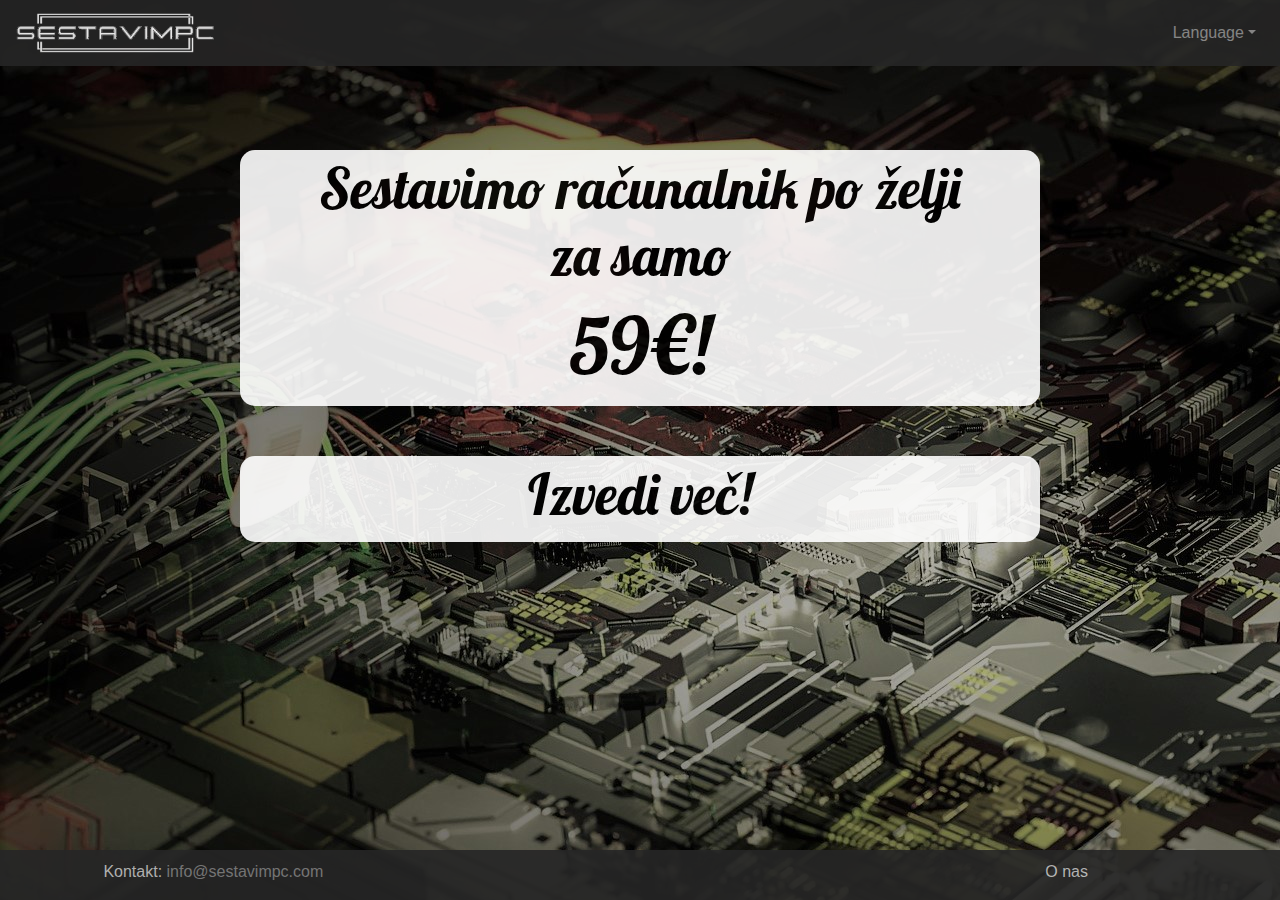
<file: index.html>
<!DOCTYPE html>
<html lang="sl">
	<head>
	    <!-- Required meta tags -->
	    <meta charset="utf-8">
	    <meta name="viewport" content="width=device-width, initial-scale=1, shrink-to-fit=no">

	    <!-- Bootstrap CSS needs to be first and in this order -->
	    <link rel="stylesheet" href="https://stackpath.bootstrapcdn.com/bootstrap/4.3.1/css/bootstrap.min.css" integrity="sha384-ggOyR0iXCbMQv3Xipma34MD+dH/1fQ784/j6cY/iJTQUOhcWr7x9JvoRxT2MZw1T" crossorigin="anonymous">
	    
	    <!-- Style CSS -->
	    <link rel="stylesheet" type="text/css" href="Style/style-index.css">

	    <!-- Fonts -->
	    <link href="https://fonts.googleapis.com/css?family=Lobster" rel="stylesheet">

    	<title>SestavimPC</title>
    	<link rel="shortcut icon" href="Media/Logo2ico.png"/>
	</head>
	<body>
		<!-- Navigation bar -->
		<nav class="navbar navbar-expand-sm navbar-dark">
			<a class="navbar-brand" href="index.html"><img src="Logo/text-logo-small-white.png" class="logo" alt="Logo"></a>
			<button class="navbar-toggler" type="button" data-toggle="collapse" data-target="#navbarSupportedContent" aria-controls="navbarSupportedContent" aria-expanded="false" aria-label="Toggle navigation">
				<span class="navbar-toggler-icon"></span>
			</button>

			<div class="collapse navbar-collapse" id="navbarSupportedContent">
				<ul class="navbar-nav">
					<li class="nav-item">
		    			<!--<a id="getPrice" class="nav-link" href="mailto:info@sestavimpc.com?&amp;subject=Poizvedba%20cene%20 &amp;body=Pozdravljeni,%0D%0Azanimam%20se%20za%20sledeč%20računalnik.%0D%0ANamen%20uporabe:%0D%0ACenovni%20okvir:%0D%0ADruge%20informacije:" target="_blank">Pridobi ponudbo!<span class="sr-only">(current)</span></a> -->
					</li>
					<li class="nav-item dropdown ml-auto">
						<a class="nav-link dropdown-toggle" href="#" id="navbarDropdown" role="button" data-toggle="dropdown" aria-haspopup="true" aria-expanded="false">
						  <span class="navbar-text">Language</span>
						</a>
						<div class="dropdown-menu header" aria-labelledby="navbarDropdown">
						  <a class="dropdown-item" href="index.html"><img class="language" src="Media/slo.png" alt="Slovenščina" title="Slovenščina"></a>
						  <a class="dropdown-item" href="indexEN.html"><img class="language" src="Media/ang.png" alt="English" title="English"></a>
						</div>
					</li>
				</ul>
			</div>
		</nav>

		<!-- Body of the webpage -->
		<div class="placeholder"></div>
		<div class="text-body">
			<a class="dont-change-link-format" href="mailto:info@sestavimpc.com?&amp;subject=Poizvedba%20cene%20 &amp;body=Pozdravljeni,%0D%0Azanimam%20se%20za%20sledeč%20računalnik.%0D%0ANamen%20uporabe:%0D%0ACenovni%20okvir:%0D%0APotrebujem%20WiFi?%0D%0ADruge%20informacije:" target="_blank">
				<h1 class="besedilo">Sestavimo računalnik po želji<br>za samo</h1>
				<h1 class="cena">59€!</h1>
			</a>
		</div>

		<div class="text-body">
			<a class="dont-change-link-format" href="izvediVec.html">
				<h1 class="besedilo">Izvedi več!</h1>
			</a>
		</div>
		
		<footer>
			<div class="container-fluid">
				<div class="row">
					<div class="col-sm">
						<p class="footer">Kontakt: <a class= "email-link" href="mailto:info@sestavimpc.com" target="_blank">info@sestavimpc.com</a></p>
					</div>
					<div class="col-sm">
						
					</div>
					<div class="col-sm">
						<a class="dropdown-toggle footer" href="#" role="button" data-toggle="dropdown" aria-haspopup="true" aria-expanded="false">
						  <span>O nas</span>
						</a>
						<div class="dropdown-menu footer">
							<p>Naziv podjetja: Michel Nikl s.p., Računalniške Storitve</p>
							<hr>
							<p>Sedež podjetja: Spodnja Velka 20a, 2213 Zgornja Velka</p>
							<hr>
							<p>DŠ: 44447558</p>
							<hr>
							<p>MŠ: 8404135000</p>
							<hr>
							<p>Šifra dejavnosti: 62.020</p>
							<hr>
							<p>Email: <a class= "email-link second-link" href="mailto:info@sestavimpc.com" target="_blank">info@sestavimpc.com</a></p>
						</div>
					</div>
				</div>
			</div>
		</footer>

		<!-- jQuery first, then Popper.js, then Bootstrap JS -->
		<script src="https://code.jquery.com/jquery-3.3.1.slim.min.js" integrity="sha384-q8i/X+965DzO0rT7abK41JStQIAqVgRVzpbzo5smXKp4YfRvH+8abtTE1Pi6jizo" crossorigin="anonymous"></script>
		<script src="https://cdnjs.cloudflare.com/ajax/libs/popper.js/1.14.7/umd/popper.min.js" integrity="sha384-UO2eT0CpHqdSJQ6hJty5KVphtPhzWj9WO1clHTMGa3JDZwrnQq4sF86dIHNDz0W1" crossorigin="anonymous"></script>
		<script src="https://stackpath.bootstrapcdn.com/bootstrap/4.3.1/js/bootstrap.min.js" integrity="sha384-JjSmVgyd0p3pXB1rRibZUAYoIIy6OrQ6VrjIEaFf/nJGzIxFDsf4x0xIM+B07jRM" crossorigin="anonymous"></script>

		<!-- Optional JavaScript -->
		<script src="https://ajax.googleapis.com/ajax/libs/jquery/3.3.1/jquery.min.js"></script>
		<script src="Java/scripts.js"></script>
	</body>
</html>
</file>
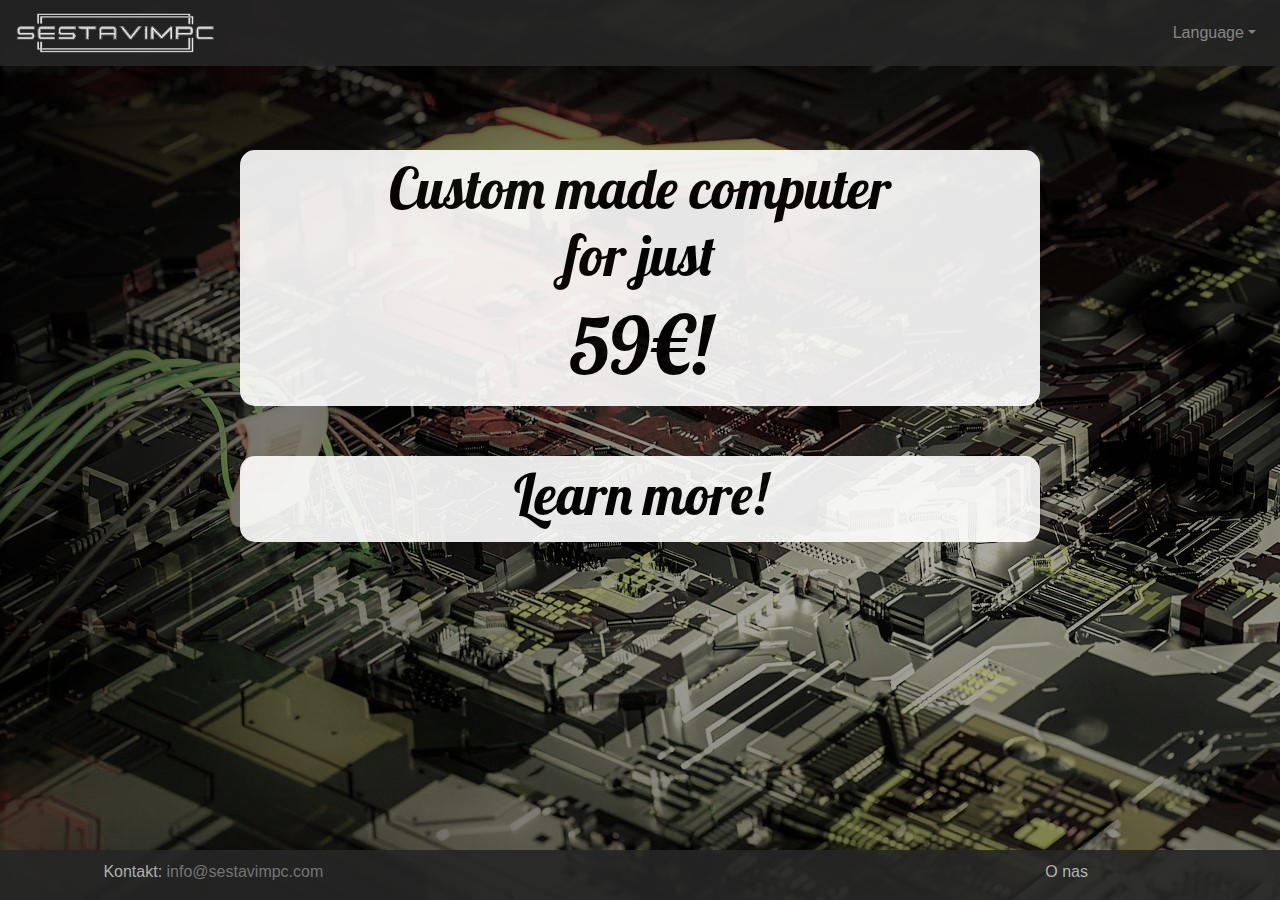
<file: indexEN.html>
<!DOCTYPE html>
<html lang="en">
	<head>
	    <!-- Required meta tags -->
	    <meta charset="utf-8">
	    <meta name="viewport" content="width=device-width, initial-scale=1, shrink-to-fit=no">

	    <!-- Bootstrap CSS needs to be first and in this order -->
	    <link rel="stylesheet" href="https://stackpath.bootstrapcdn.com/bootstrap/4.3.1/css/bootstrap.min.css" integrity="sha384-ggOyR0iXCbMQv3Xipma34MD+dH/1fQ784/j6cY/iJTQUOhcWr7x9JvoRxT2MZw1T" crossorigin="anonymous">
	    
	    <!-- Style CSS -->
	    <link rel="stylesheet" type="text/css" href="Style/style-index.css">

	    <!-- Fonts -->
	    <link href="https://fonts.googleapis.com/css?family=Lobster" rel="stylesheet">

    	<title>SestavimPC</title>
    	<link rel="shortcut icon" href="Media/Logo2ico.png"/>
	</head>
	<body>
		<!-- Navigation bar -->
		<nav class="navbar navbar-expand-sm navbar-dark">
			<a class="navbar-brand" href="indexEN.html"><img src="Logo/text-logo-small-white.png" class="logo" alt="Logo"></a>
			<button class="navbar-toggler" type="button" data-toggle="collapse" data-target="#navbarSupportedContent" aria-controls="navbarSupportedContent" aria-expanded="false" aria-label="Toggle navigation">
				<span class="navbar-toggler-icon"></span>
			</button>

			<div class="collapse navbar-collapse" id="navbarSupportedContent">
				<ul class="navbar-nav">
					<li class="nav-item">
		    			<!--<a id="getPrice" class="nav-link" href="mailto:info@sestavimpc.com?&amp;subject=Poizvedba%20cene%20 &amp;body=Pozdravljeni,%0D%0Azanimam%20se%20za%20sledeč%20računalnik.%0D%0ANamen%20uporabe:%0D%0ACenovni%20okvir:%0D%0ADruge%20informacije:" target="_blank">Get offer!<span class="sr-only">(current)</span></a>-->
					</li>
					<li class="nav-item dropdown ml-auto">
						<a class="nav-link dropdown-toggle" href="#" id="navbarDropdown" role="button" data-toggle="dropdown" aria-haspopup="true" aria-expanded="false">
						  <span class="navbar-text">Language</span>
						</a>
						<div class="dropdown-menu header" aria-labelledby="navbarDropdown">
						  <a class="dropdown-item" href="index.html"><img class="language" src="Media/slo.png" alt="Slovenščina" title="Slovenščina"></a>
						  <a class="dropdown-item" href="indexEN.html"><img class="language" src="Media/ang.png" alt="English" title="English"></a>
						</div>
					</li>
				</ul>
			</div>
		</nav>

		<!-- Body of the webpage -->
		<div class="placeholder"></div>
		<div class="text-body">
			<a class="dont-change-link-format" href="mailto:info@sestavimpc.com?&amp;subject=Price%20 &amp;body=Hello,%0D%0AI%20would%20like%20to%20buy%20a%20computer.%0D%0AUse%20case:%0D%0ABudget:%0D%0ANeed%20WiFi?%0D%0AOther%20information:" target="_blank">
				<h1 class="besedilo">Custom made computer<br>for just</h1>
				<h1 class="cena">59€!</h1>
			</a>
		</div>

		<div class="text-body">
			<a class="dont-change-link-format" href="izvediVecEN.html">
				<h1 class="besedilo">Learn more!</h1>
			</a>
		</div>
		
		<footer>
			<div class="container-fluid">
				<div class="row">
					<div class="col-sm">
						<p class="footer">Kontakt: <a class= "email-link" href="mailto:info@sestavimpc.com" target="_blank">info@sestavimpc.com</a></p>
					</div>
					<div class="col-sm">
						
					</div>
					<div class="col-sm">
						<a class="dropdown-toggle footer" href="#" role="button" data-toggle="dropdown" aria-haspopup="true" aria-expanded="false">
						  <span>O nas</span>
						</a>
						<div class="dropdown-menu footer">
							<p>Company name: Michel Nikl s.p., Računalniške Storitve</p>
							<hr>
							<p>Headquarters: Spodnja Velka 20a, 2213 Zgornja Velka</p>
							<hr>
							<p>VAT numb.: 44447558</p>
							<hr>
							<p>Registration numb.: 8404135000</p>
							<hr>
							<p>Activity code: 62.020</p>
							<hr>
							<p>Email: <a class= "email-link second-link" href="mailto:info@sestavimpc.com" target="_blank">info@sestavimpc.com</a></p>
						</div>
					</div>
				</div>
			</div>
		</footer>

		<!-- jQuery first, then Popper.js, then Bootstrap JS -->
		<script src="https://code.jquery.com/jquery-3.3.1.slim.min.js" integrity="sha384-q8i/X+965DzO0rT7abK41JStQIAqVgRVzpbzo5smXKp4YfRvH+8abtTE1Pi6jizo" crossorigin="anonymous"></script>
		<script src="https://cdnjs.cloudflare.com/ajax/libs/popper.js/1.14.7/umd/popper.min.js" integrity="sha384-UO2eT0CpHqdSJQ6hJty5KVphtPhzWj9WO1clHTMGa3JDZwrnQq4sF86dIHNDz0W1" crossorigin="anonymous"></script>
		<script src="https://stackpath.bootstrapcdn.com/bootstrap/4.3.1/js/bootstrap.min.js" integrity="sha384-JjSmVgyd0p3pXB1rRibZUAYoIIy6OrQ6VrjIEaFf/nJGzIxFDsf4x0xIM+B07jRM" crossorigin="anonymous"></script>

		<!-- Optional JavaScript -->
		<script src="https://ajax.googleapis.com/ajax/libs/jquery/3.3.1/jquery.min.js"></script>
		<script src="Java/scripts.js"></script>
	</body>
</html>
</file>
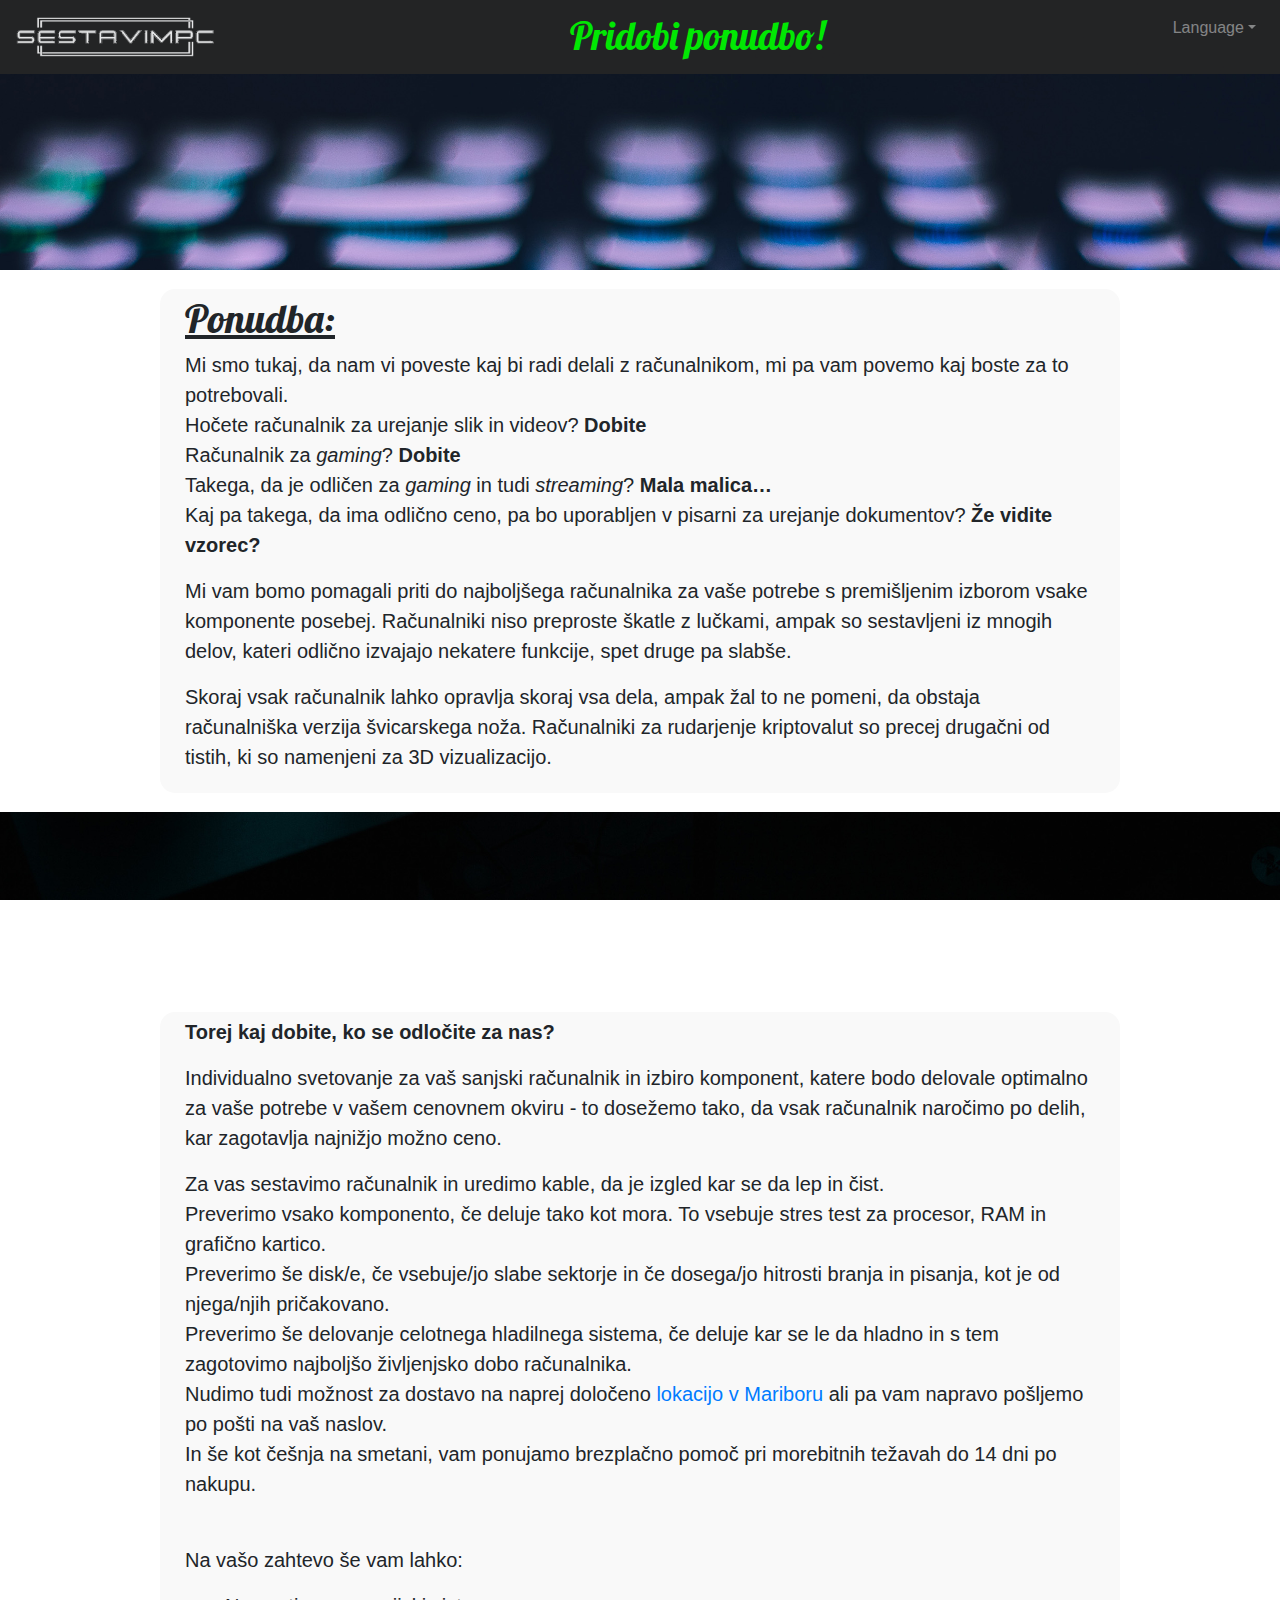
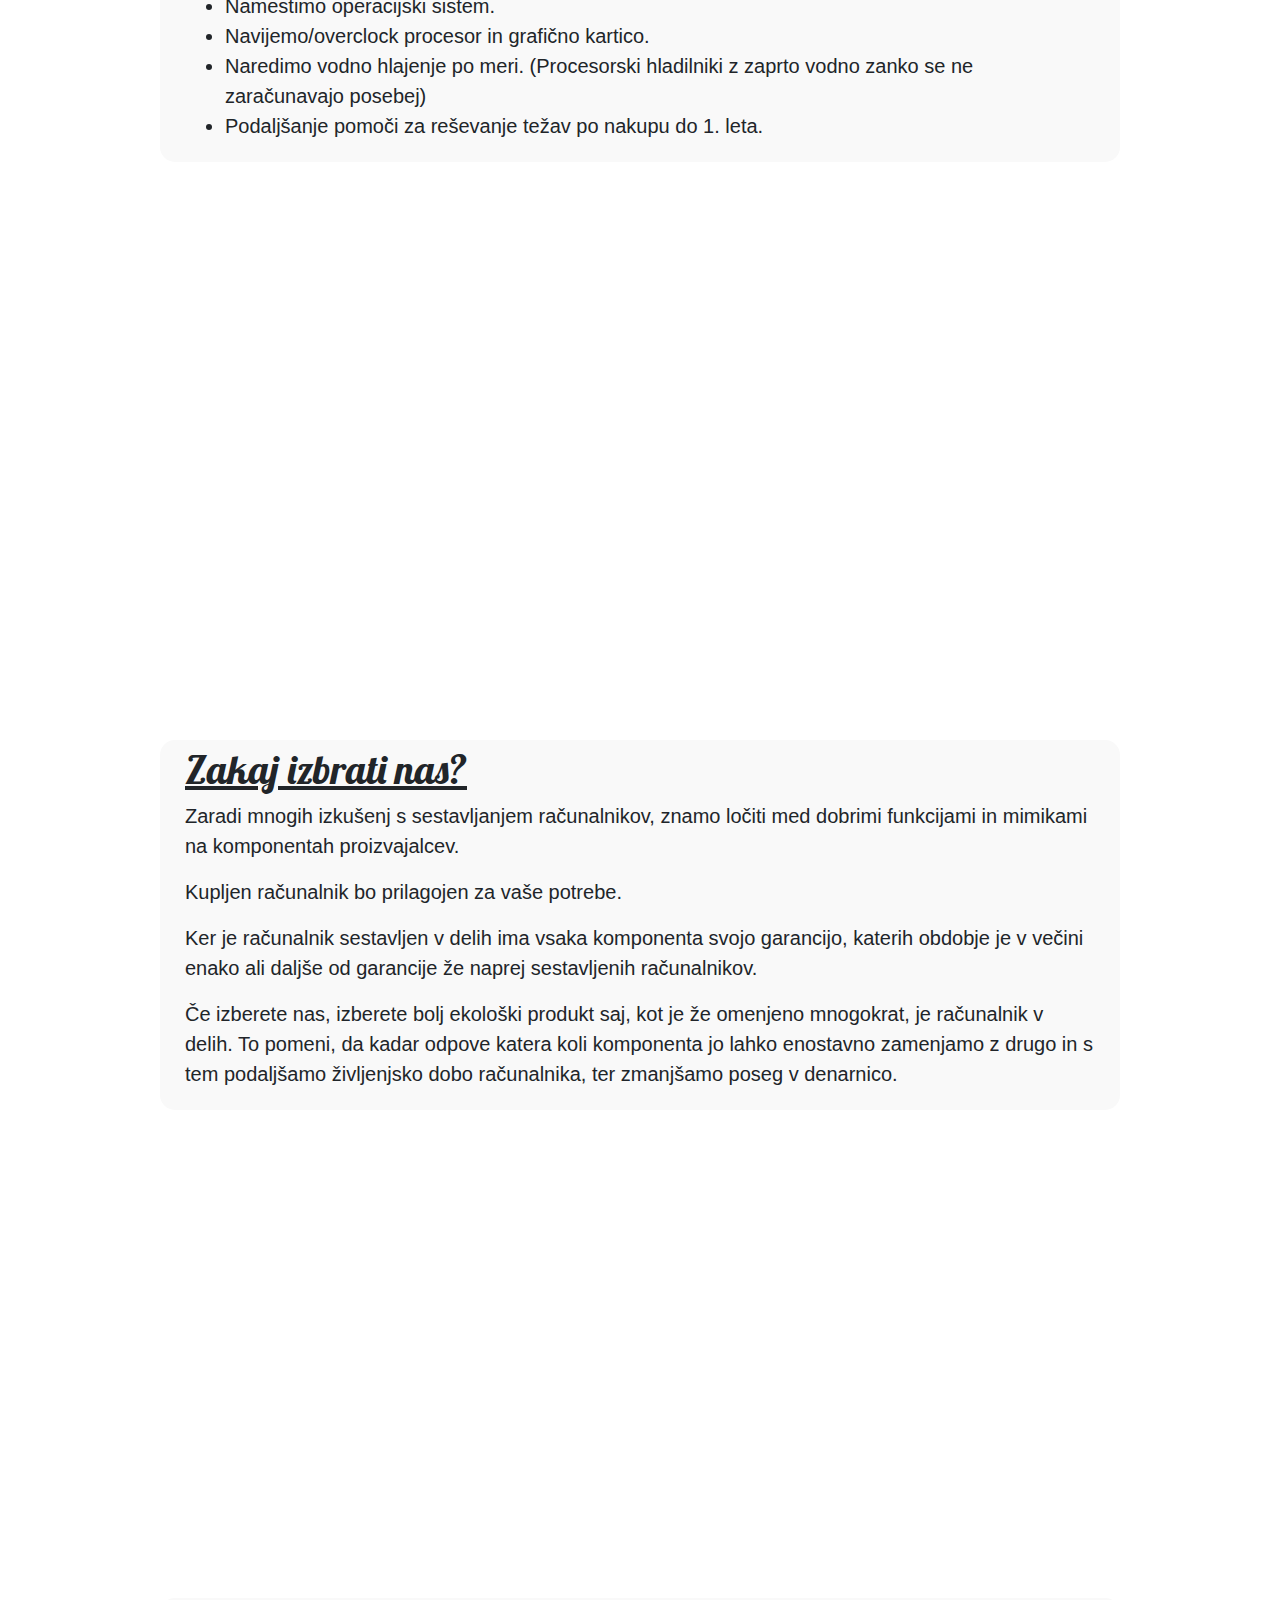
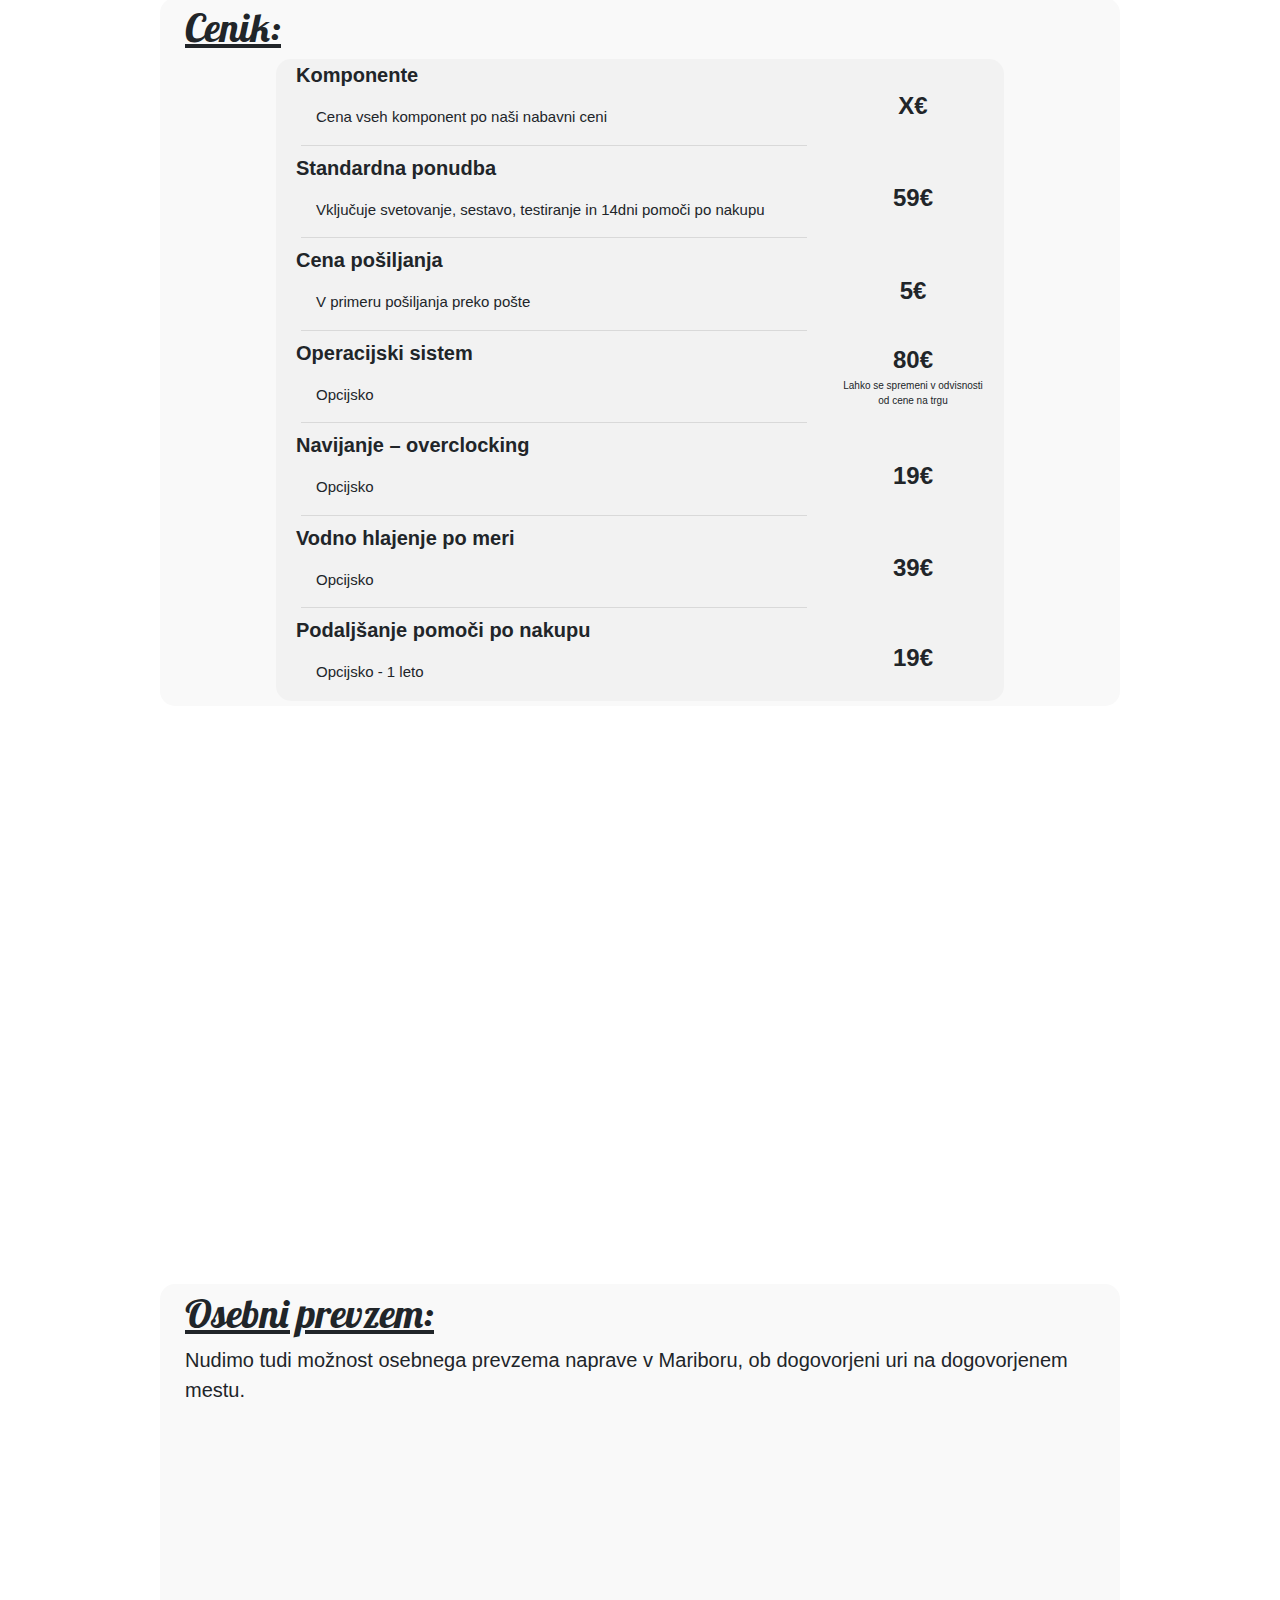
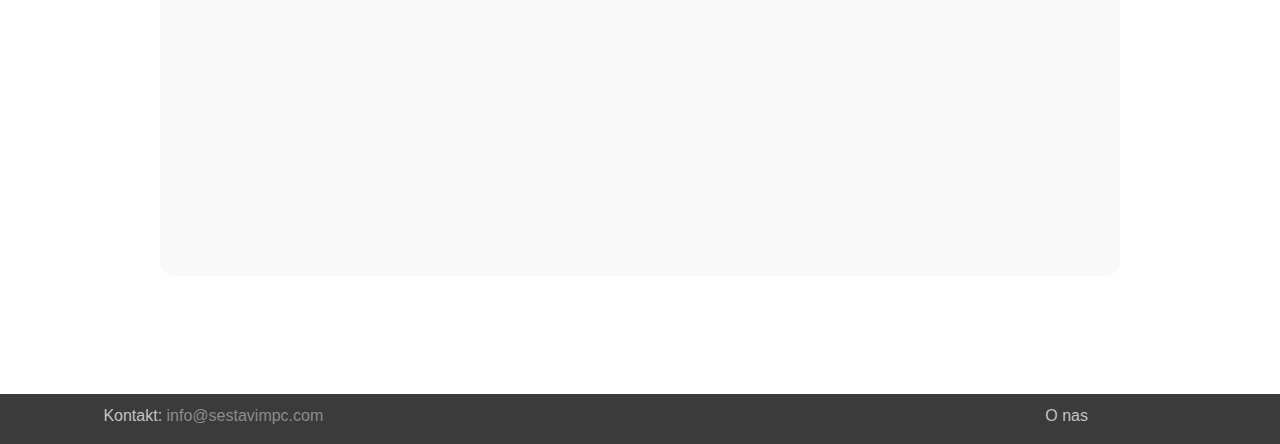
<file: izvediVec.html>
<!DOCTYPE html>
<html lang="sl">
	<head>
	    <!-- Required meta tags -->
	    <meta charset="utf-8">
	    <meta name="viewport" content="width=device-width, initial-scale=1, shrink-to-fit=no">

	    <!-- Bootstrap CSS needs to be first and in this order -->
	    <link rel="stylesheet" href="https://stackpath.bootstrapcdn.com/bootstrap/4.3.1/css/bootstrap.min.css" integrity="sha384-ggOyR0iXCbMQv3Xipma34MD+dH/1fQ784/j6cY/iJTQUOhcWr7x9JvoRxT2MZw1T" crossorigin="anonymous">
	    
	    <!-- Style CSS -->
	    <link rel="stylesheet" type="text/css" href="Style/style.css">

	    <!-- Fonts -->
	    <link href="https://fonts.googleapis.com/css?family=Lobster" rel="stylesheet">

    	<title>SestavimPC</title>
    	<link rel="shortcut icon" href="Media/Logo2ico.png"/>
	</head>
	<body>
		<!-- Navigation bar -->
		<nav class="navbar navbar-expand-sm navbar-dark">
			<a class="navbar-brand" href="index.html"><img src="Logo/text-logo-small-white.png" class="logo" alt="Logo"></a>
			<button class="navbar-toggler" type="button" data-toggle="collapse" data-target="#navbarSupportedContent" aria-controls="navbarSupportedContent" aria-expanded="false" aria-label="Toggle navigation">
				<span class="navbar-toggler-icon"></span>
			</button>

			<div class="collapse navbar-collapse" id="navbarSupportedContent">
				<ul class="navbar-nav">
					<li class="nav-item">
		    			<a id="getPrice" class="nav-link" href="mailto:info@sestavimpc.com?&amp;subject=Poizvedba%20cene%20 &amp;body=Pozdravljeni,%0D%0Azanimam%20se%20za%20sledeč%20računalnik.%0D%0ANamen%20uporabe:%0D%0ACenovni%20okvir:%0D%0APotrebujem%20WiFi?%0D%0ADruge%20informacije:" target="_blank">Pridobi ponudbo!<span class="sr-only">(current)</span></a>
					</li>
					<li class="nav-item dropdown ml-auto">
						<a class="nav-link dropdown-toggle" href="#" id="navbarDropdown" role="button" data-toggle="dropdown" aria-haspopup="true" aria-expanded="false">
						  <span class="navbar-text">Language</span>
						</a>
						<div class="dropdown-menu header" aria-labelledby="navbarDropdown">
						  <a class="dropdown-item" href="izvediVec.html"><img class="language" src="Media/slo.png" alt="Slovenščina" title="Slovenščina"></a>
						  <a class="dropdown-item" href="izvediVecEN.html"><img class="language" src="Media/ang.png" alt="English" title="English"></a>
						</div>
					</li>
				</ul>
			</div>
		</nav>

		<!-- Body of the webpage -->
		<div class="parallax picture1"></div>
		<div class="text-body">
			<h1>Ponudba:</h1>
<p>Mi smo tukaj, da nam vi poveste kaj bi radi delali z računalnikom, mi pa vam povemo kaj boste za to potrebovali. <br>
Hočete računalnik za urejanje slik in videov? <b>Dobite</b><br>
Računalnik za <em>gaming</em>? <b>Dobite</b><br>
Takega, da je odličen za <em>gaming</em> in tudi <em>streaming</em>? <b>Mala malica…</b><br>
Kaj pa takega, da ima odlično ceno, pa bo uporabljen v pisarni za urejanje dokumentov? <b>Že vidite vzorec? </b></p>
<p>Mi vam bomo pomagali priti do najboljšega računalnika za vaše potrebe s premišljenim izborom vsake komponente posebej. Računalniki niso preproste škatle z lučkami, ampak so sestavljeni iz mnogih delov, kateri odlično izvajajo nekatere funkcije, spet druge pa slabše. </p>
<p>Skoraj vsak računalnik lahko opravlja skoraj vsa dela, ampak žal to ne pomeni, da obstaja računalniška verzija švicarskega noža. Računalniki za rudarjenje kriptovalut so precej drugačni od tistih, ki so namenjeni za 3D vizualizacijo. </p>
		</div>
		<div class="parallax picture5"></div>
		<div class="text-body">
			<p><b>Torej kaj dobite, ko se odločite za nas?</b> </p>
<p>Individualno svetovanje za vaš sanjski računalnik in izbiro komponent, katere bodo delovale optimalno za vaše potrebe v vašem cenovnem okviru - to dosežemo tako, da vsak računalnik naročimo po delih, kar zagotavlja najnižjo možno ceno. </p>
<p> Za vas sestavimo računalnik in uredimo kable, da je izgled kar se da lep in čist. <br>
Preverimo vsako komponento, če deluje tako kot mora. To vsebuje stres test za procesor, RAM in grafično kartico. <br>
Preverimo še disk/e, če vsebuje/jo slabe sektorje in če dosega/jo hitrosti branja in pisanja, kot je od njega/njih pričakovano. <br>
Preverimo še delovanje celotnega hladilnega sistema, če deluje kar se le da hladno in s tem zagotovimo najboljšo življenjsko dobo računalnika. <br>
Nudimo tudi možnost za dostavo na naprej določeno <a href="#location" class="location-link">lokacijo v Mariboru</a> ali pa vam napravo pošljemo po pošti na vaš naslov. <br>
In še kot češnja na smetani, vam ponujamo brezplačno pomoč pri morebitnih težavah do 14 dni po nakupu. </p>
<br>
<p>Na vašo zahtevo še vam lahko:</p>
<ul>
<li>Namestimo operacijski sistem.</li>
<li>Navijemo/overclock procesor in grafično kartico.</li>
<li>Naredimo vodno hlajenje po meri. (Procesorski hladilniki z zaprto vodno zanko se ne zaračunavajo posebej) </li>
<li>Podaljšanje pomoči za reševanje težav po nakupu do 1. leta. </li>
</ul>
		</div>
		<div class="parallax picture2"></div>
		<div class="text-body">
			<h1>Zakaj izbrati nas?</h1>
<p>Zaradi mnogih izkušenj s sestavljanjem računalnikov, znamo ločiti med dobrimi funkcijami in mimikami na komponentah proizvajalcev. </p>
<p>Kupljen računalnik bo prilagojen za vaše potrebe. </p>
<p>Ker je računalnik sestavljen v delih ima vsaka komponenta svojo garancijo, katerih obdobje je v večini enako ali daljše od garancije že naprej sestavljenih računalnikov. </p>
<p>Če izberete nas, izberete bolj ekološki produkt saj, kot je že omenjeno mnogokrat, je računalnik v delih. To pomeni, da kadar odpove katera koli komponenta jo lahko enostavno zamenjamo z drugo in s tem podaljšamo življenjsko dobo računalnika, ter zmanjšamo poseg v denarnico. </p>
		</div>
		<div class="parallax picture3"></div>
		<div class="text-body">
<h1>Cenik:</h1>
			<table>
				<tr>
					<td class="left-side first-element-of-table">
						<p class="title-of-tabledata">Komponente</p>
						<p class="content-of-tablecell">Cena vseh komponent po naši nabavni ceni</p><hr>
					</td>
					<td class="right-side">
						X€
					</td>
				</tr>
				<tr>
					<td class="left-side">
						<p class="title-of-tabledata">Standardna ponudba</p>
						<p class="content-of-tablecell">Vključuje svetovanje, sestavo, testiranje in 14dni pomoči po nakupu</p>
						<hr>
					</td>
					<td class="right-side">
						59€
					</td>
				</tr>
				<tr>
					<td class="left-side">
						<p class="title-of-tabledata">Cena pošiljanja</p>
						<p class="content-of-tablecell">V primeru pošiljanja preko pošte</p>
						<hr>
					</td>
					<td class="right-side">
						5€
					</td>
				</tr>
				<tr>
					<td class="left-side">
						<p class="title-of-tabledata">Operacijski sistem</p>
						<p class="content-of-tablecell">Opcijsko</p>
						<hr>
					</td>
					<td class="right-side">
						80€
						<p class="small-text">Lahko se spremeni v odvisnosti<br>od cene na trgu</p>
					</td>
				</tr>
				<tr>
					<td class="left-side">
						<p class="title-of-tabledata">Navijanje – overclocking</p>
						<p class="content-of-tablecell">Opcijsko</p>
						<hr>
					</td>
					<td class="right-side">
						19€
					</td>
				</tr>
				<tr>
					<td class="left-side">
						<p class="title-of-tabledata">Vodno hlajenje po meri</p>
						<p class="content-of-tablecell">Opcijsko</p>
						<hr>
					</td>
					<td class="right-side">
						39€
					</td>
				</tr>
				<tr>
					<td class="left-side">
						<p class="title-of-tabledata">Podaljšanje pomoči po nakupu</p>
						<p class="content-of-tablecell">Opcijsko - 1 leto</p>
					</td>
					<td class="right-side">
						19€
					</td>
				</tr>
			</table>
		</div>
		<div class="parallax picture4"></div>
		<div class="text-body">
			<h1 id="location">Osebni prevzem:</h1>
			<p>Nudimo tudi možnost osebnega prevzema naprave v Mariboru, ob dogovorjeni uri na dogovorjenem mestu.</p>
			<div class="mapouter">
				<div class="gmap_canvas">
					<iframe id="gmap_canvas" src="https://maps.google.com/maps?q=maribor&t=&z=13&ie=UTF8&iwloc=&output=embed" frameborder="0" scrolling="no" marginheight="0" marginwidth="0">
						
					</iframe>
				</div>
			</div>
		</div>
		<div class="parallax picture6"></div>
		
		<footer>
			<div class="container-fluid">
				<div class="row">
					<div class="col-sm">
						<p class="footer">Kontakt: <a class= "email-link" href="mailto:info@sestavimpc.com" target="_blank">info@sestavimpc.com</a></p>
					</div>
					<div class="col-sm">
						
					</div>
					<div class="col-sm">
						<a class="dropdown-toggle footer" href="#" role="button" data-toggle="dropdown" aria-haspopup="true" aria-expanded="false">
						  <span>O nas</span>
						</a>
						<div class="dropdown-menu footer">
							<p>Naziv podjetja: Michel Nikl s.p., Računalniške Storitve</p>
							<hr>
							<p>Sedež podjetja: Spodnja Velka 20a, 2213 Zgornja Velka</p>
							<hr>
							<p>DŠ: 44447558</p>
							<hr>
							<p>MŠ: 8404135000</p>
							<hr>
							<p>Šifra dejavnosti: 62.020</p>
							<hr>
							<p>Email: <a class= "email-link second-link" href="mailto:info@sestavimpc.com" target="_blank">info@sestavimpc.com</a></p>
						</div>
					</div>
				</div>
			</div>
		</footer>

		<!-- jQuery first, then Popper.js, then Bootstrap JS -->
		<script src="https://code.jquery.com/jquery-3.3.1.slim.min.js" integrity="sha384-q8i/X+965DzO0rT7abK41JStQIAqVgRVzpbzo5smXKp4YfRvH+8abtTE1Pi6jizo" crossorigin="anonymous"></script>
		<script src="https://cdnjs.cloudflare.com/ajax/libs/popper.js/1.14.7/umd/popper.min.js" integrity="sha384-UO2eT0CpHqdSJQ6hJty5KVphtPhzWj9WO1clHTMGa3JDZwrnQq4sF86dIHNDz0W1" crossorigin="anonymous"></script>
		<script src="https://stackpath.bootstrapcdn.com/bootstrap/4.3.1/js/bootstrap.min.js" integrity="sha384-JjSmVgyd0p3pXB1rRibZUAYoIIy6OrQ6VrjIEaFf/nJGzIxFDsf4x0xIM+B07jRM" crossorigin="anonymous"></script>

		<!-- Optional JavaScript -->
		<script src="https://ajax.googleapis.com/ajax/libs/jquery/3.3.1/jquery.min.js"></script>
		<script src="Java/scripts.js"></script>
	</body>
</html>
</file>
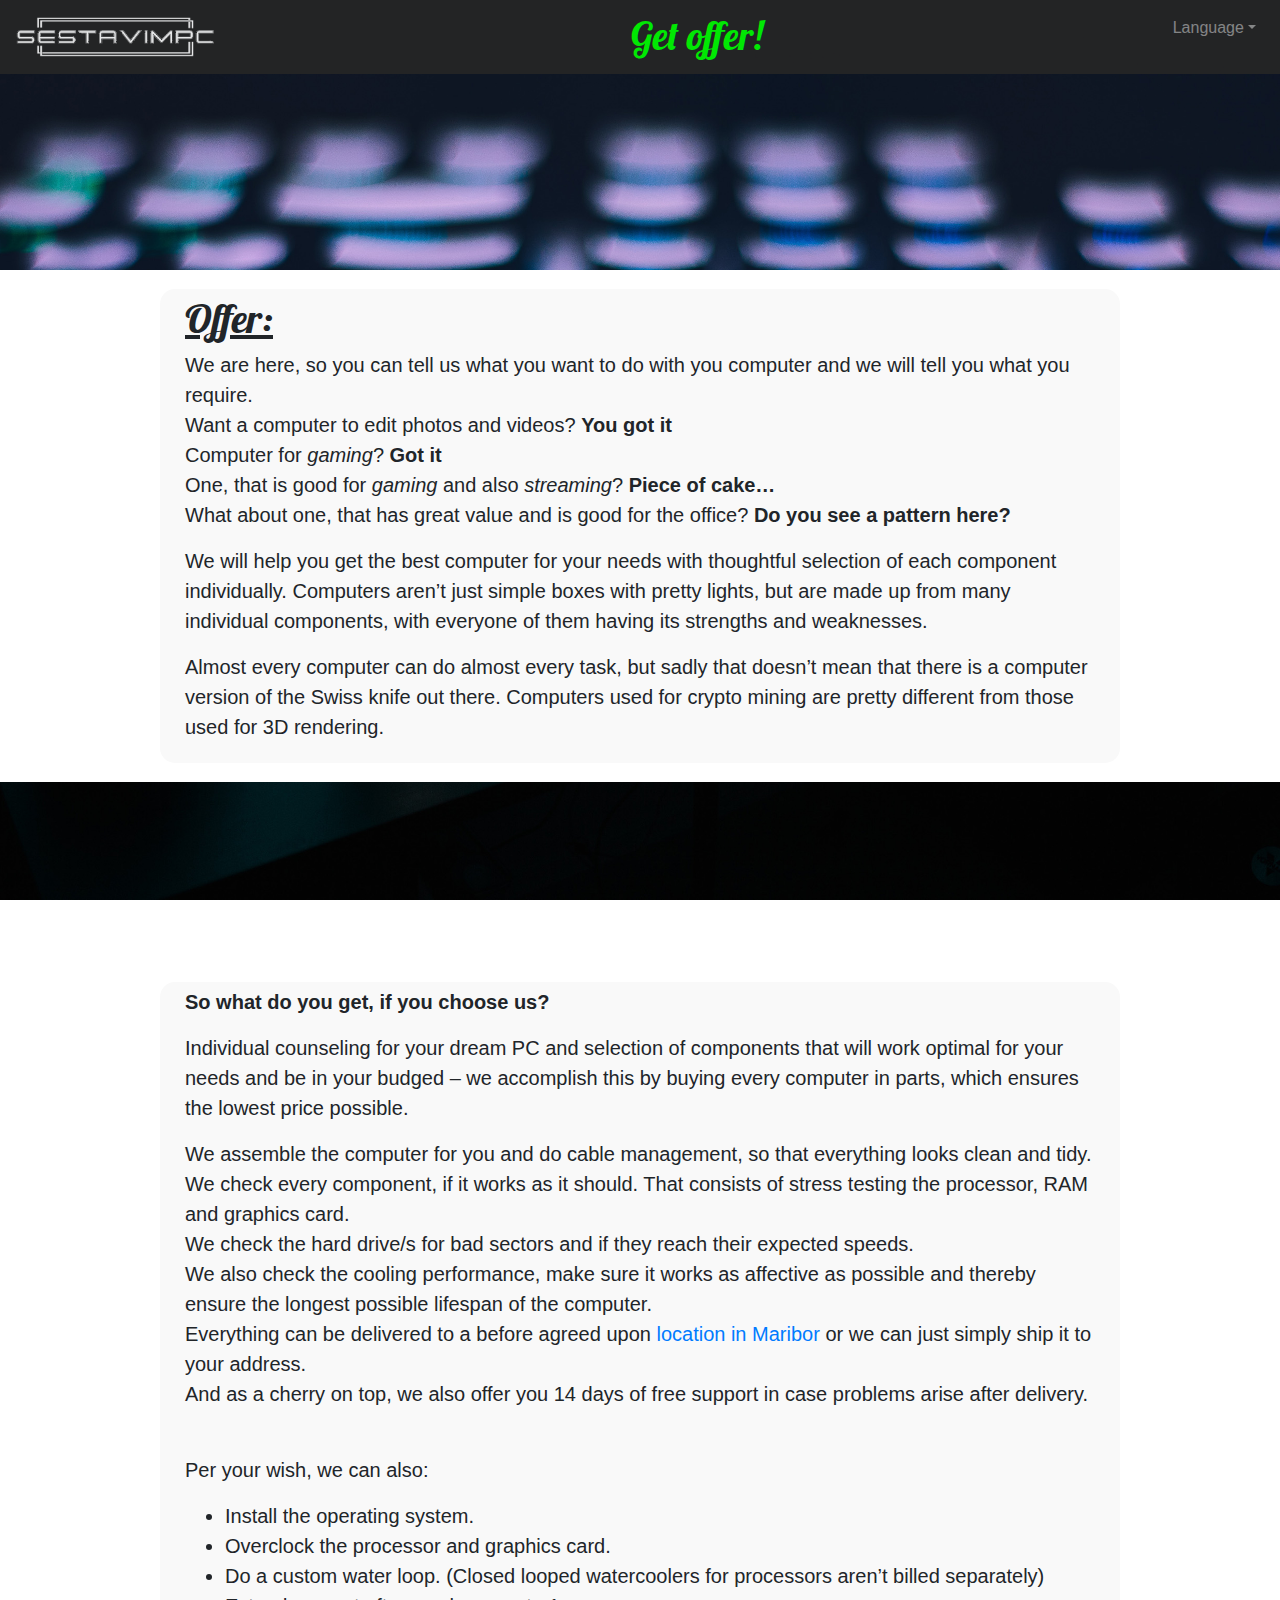
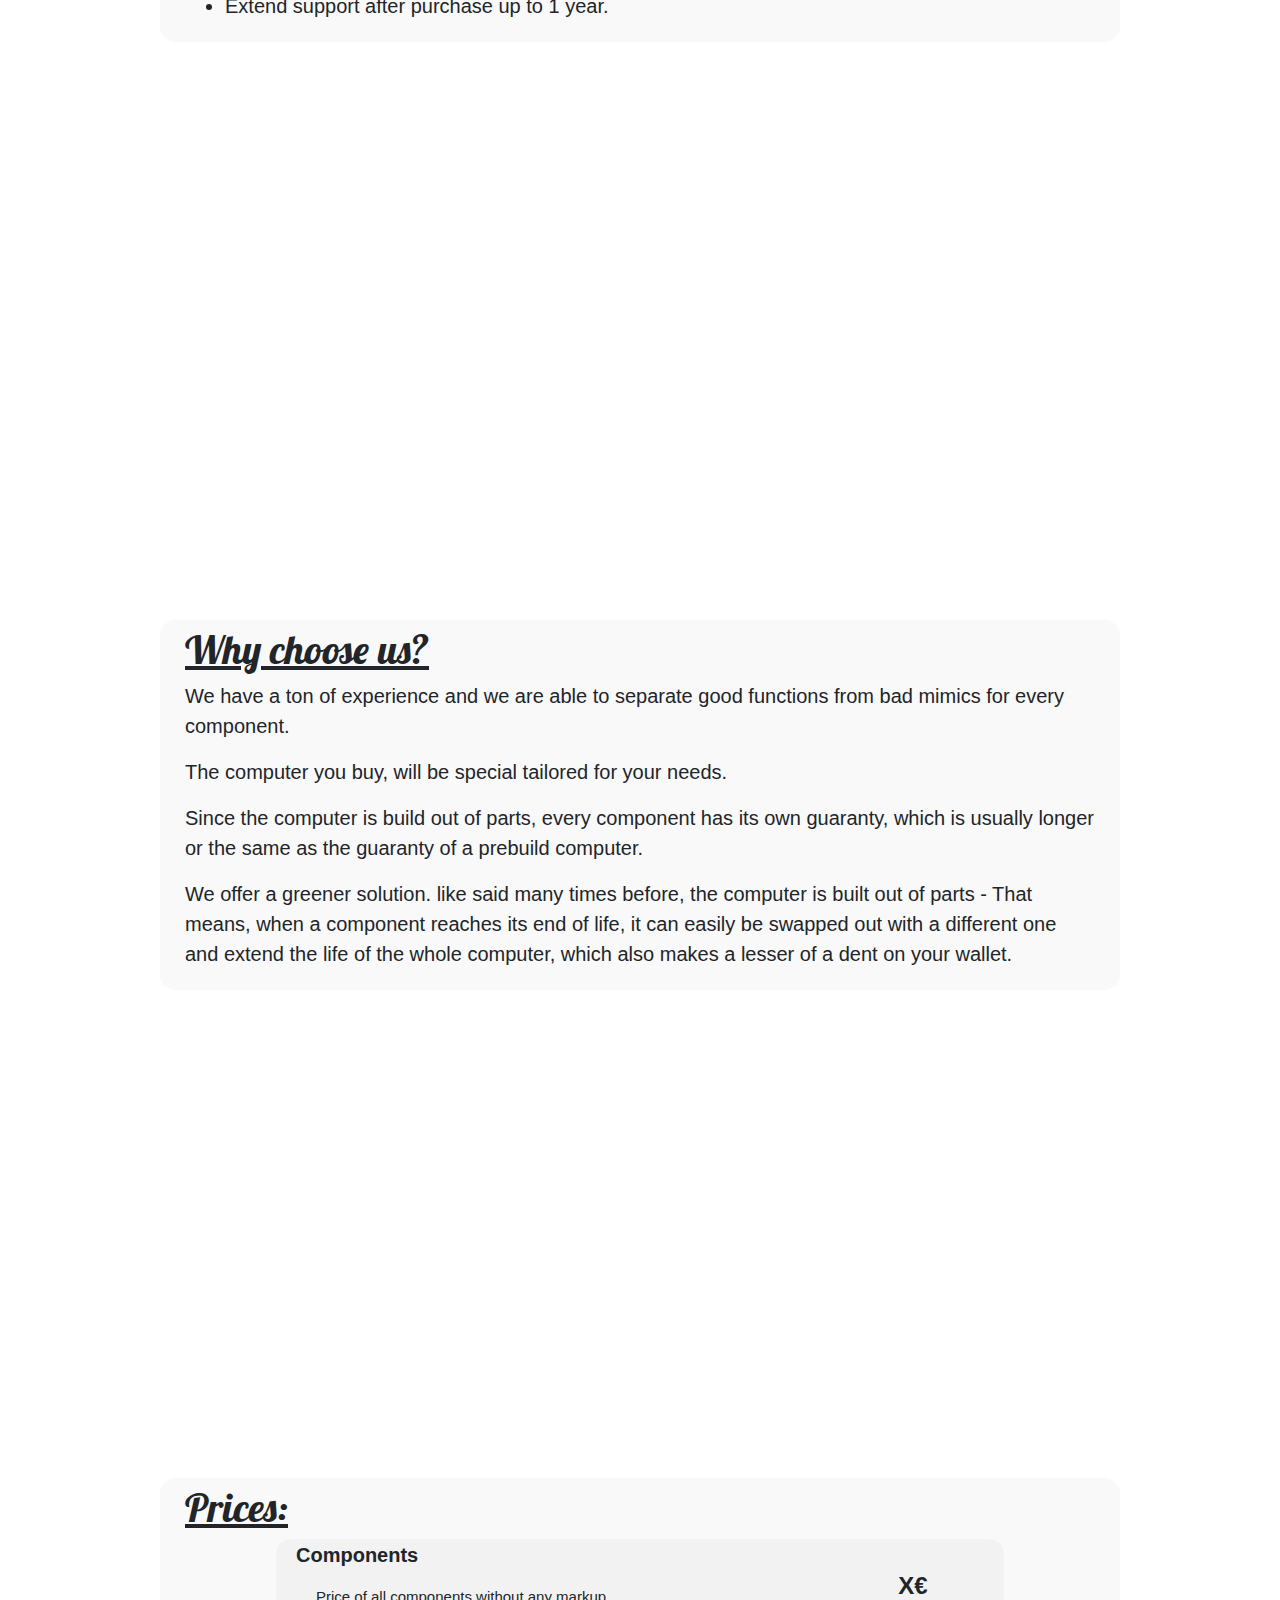
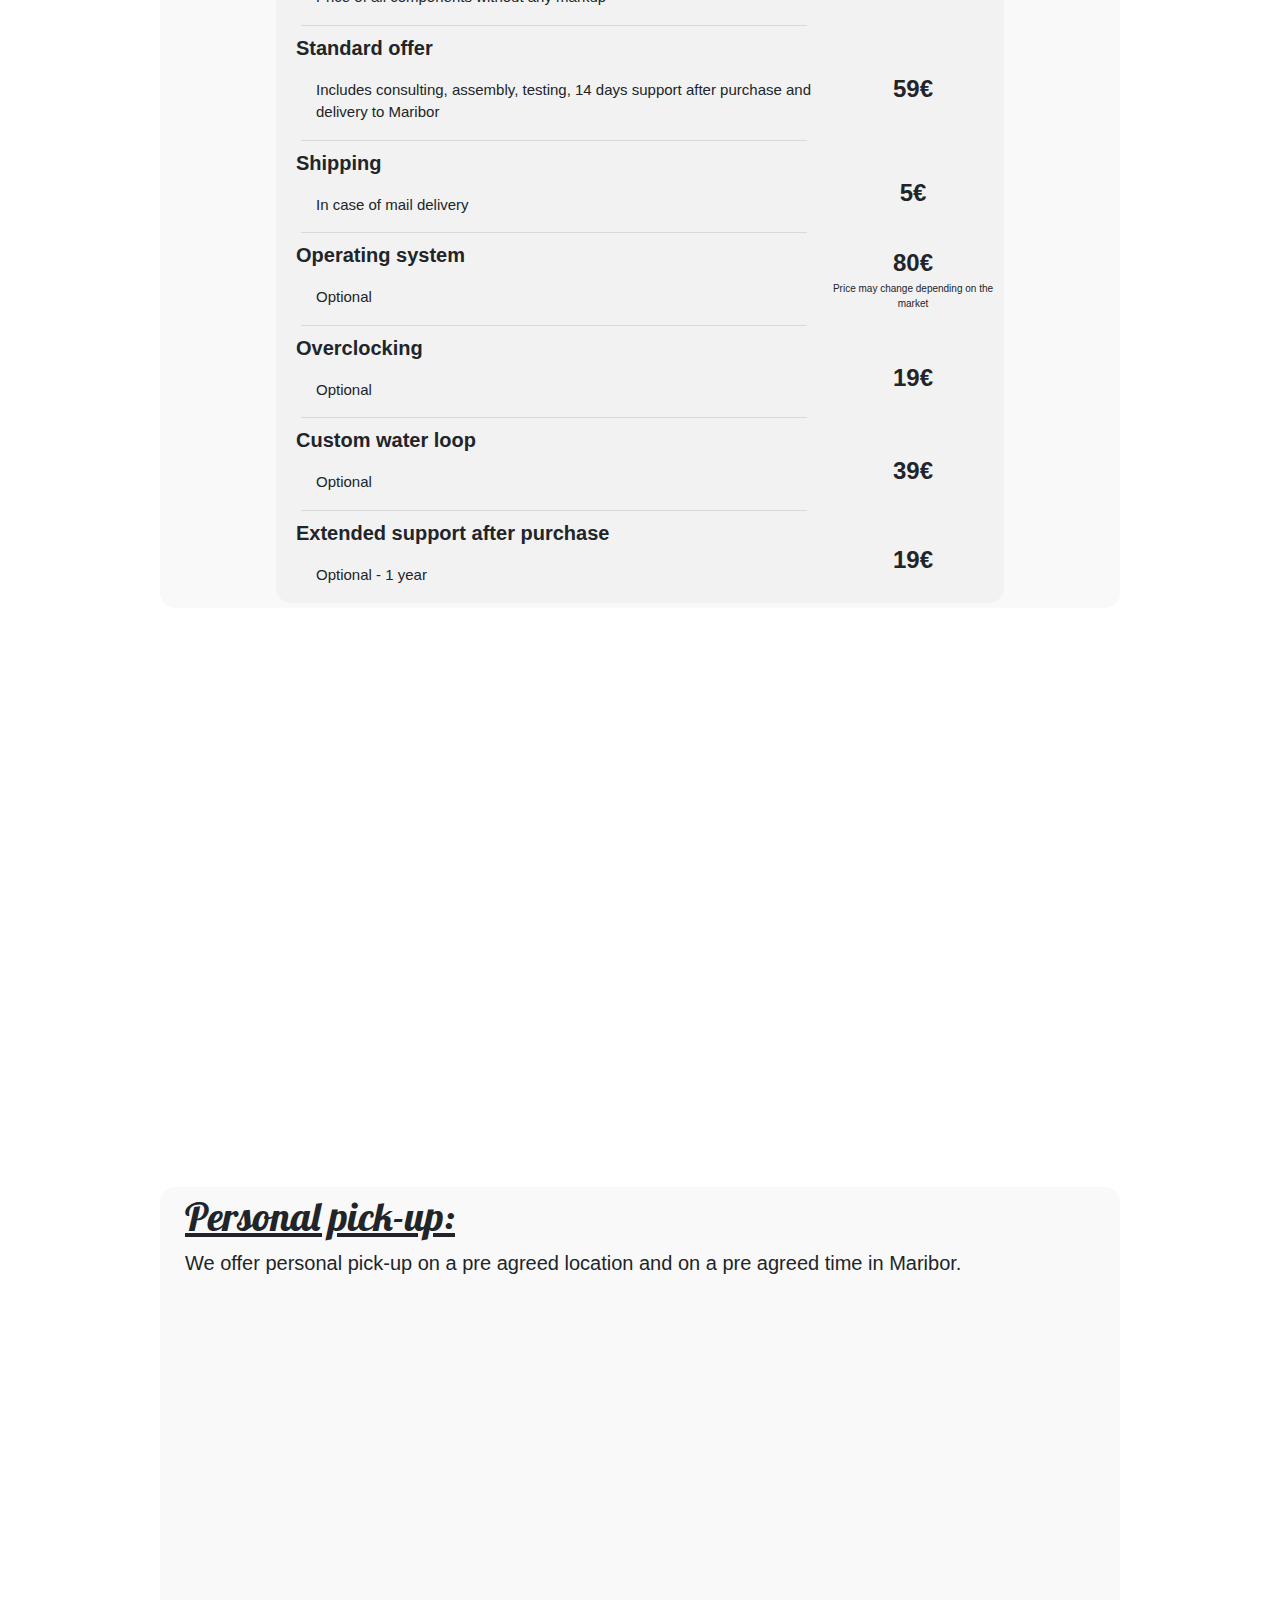
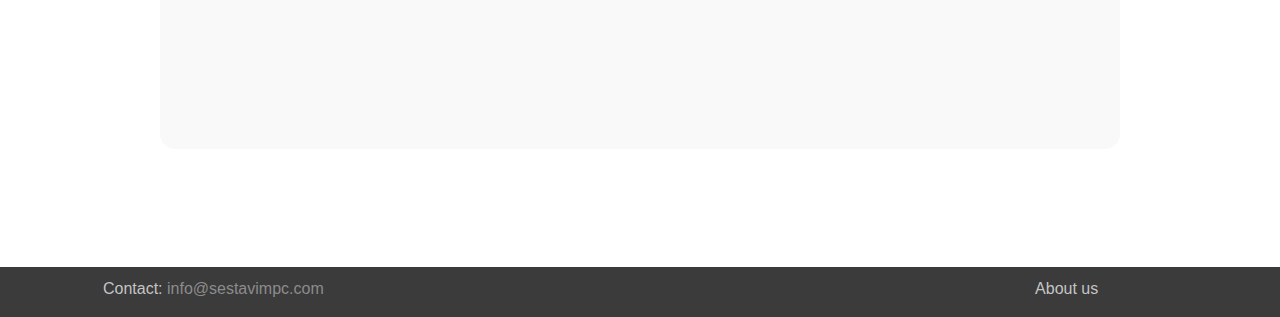
<file: izvediVecEN.html>
<!DOCTYPE html>
<html lang="en">
	<head>
	    <!-- Required meta tags -->
	    <meta charset="utf-8">
	    <meta name="viewport" content="width=device-width, initial-scale=1, shrink-to-fit=no">

	    <!-- Bootstrap CSS needs to be first and in this order -->
	    <link rel="stylesheet" href="https://stackpath.bootstrapcdn.com/bootstrap/4.3.1/css/bootstrap.min.css" integrity="sha384-ggOyR0iXCbMQv3Xipma34MD+dH/1fQ784/j6cY/iJTQUOhcWr7x9JvoRxT2MZw1T" crossorigin="anonymous">
	    
	    <!-- Style CSS -->
	    <link rel="stylesheet" type="text/css" href="Style/style.css">

	    <!-- Fonts -->
	    <link href="https://fonts.googleapis.com/css?family=Lobster" rel="stylesheet">

    	<title>SestavimPC</title>
    	<link rel="shortcut icon" href="Media/Logo2ico.png"/>
	</head>
	<body>
		<!-- Navigation bar -->
		<nav class="navbar navbar-expand-sm navbar-dark">
			<a class="navbar-brand" href="EN.html"><img src="Logo/text-logo-small-white.png" class="logo" alt="Logo"></a>
			<button class="navbar-toggler" type="button" data-toggle="collapse" data-target="#navbarSupportedContent" aria-controls="navbarSupportedContent" aria-expanded="false" aria-label="Toggle navigation">
				<span class="navbar-toggler-icon"></span>
			</button>

			<div class="collapse navbar-collapse" id="navbarSupportedContent">
				<ul class="navbar-nav">
					<li class="nav-item">
		    			<a id="getPrice" class="nav-link" href="mailto:info@sestavimpc.com?&amp;subject=Price%20 &amp;body=Hello,%0D%0AI%20would%20like%20to%20buy%20a%20computer.%0D%0AUse%20case:%0D%0ABudget:%0D%0ANeed%20WiFi?%0D%0AOther%20information:" target="_blank">Get offer!<span class="sr-only">(current)</span></a>
					</li>
					<li class="nav-item dropdown ml-auto">
						<a class="nav-link dropdown-toggle" href="index.html" id="navbarDropdown" role="button" data-toggle="dropdown" aria-haspopup="true" aria-expanded="false">
						  <span class="navbar-text">Language</span>
						</a>
						<div class="dropdown-menu header" aria-labelledby="navbarDropdown">
						  <a class="dropdown-item" href="index.html"><img class="language" src="Media/slo.png" alt="Slovenščina" title="Slovenščina"></a>
						  <a class="dropdown-item" href="EN.html"><img class="language" src="Media/ang.png" alt="English" title="English"></a>
						</div>
					</li>
				</ul>
			</div>
		</nav>

		<!-- Body of the webpage -->
		<div class="parallax picture1"></div>
		<div class="text-body">
			<h1>Offer:</h1>
<p>We are here, so you can tell us what you want to do with you computer and we will tell you what you require. <br>
Want a computer to edit photos and videos? <b>You got it</b><br>
Computer for <em>gaming</em>? <b>Got it</b><br>
One, that is good for <em>gaming</em> and also <em>streaming</em>? <b>Piece of cake…</b><br>
What about one, that has great value and is good for the office? <b>Do you see a pattern here? </b></p>
<p>We will help you get the best computer for your needs with thoughtful selection of each component individually. Computers aren’t just simple boxes with pretty lights, but are made up from many individual components, with everyone of them having its strengths and weaknesses. </p>
<p>Almost every computer can do almost every task, but sadly that doesn’t mean that there is a computer version of the Swiss knife out there. Computers used for crypto mining are pretty different from those used for 3D rendering. </p>
		</div>
		<div class="parallax picture5"></div>
		<div class="text-body">
		<p><b>So what do you get, if you choose us? </b> </p>
<p>Individual counseling for your dream PC and selection of components that will work optimal for your needs and be in your budged – we accomplish this by buying every computer in parts, which ensures the lowest price possible. </p>
<p> We assemble the computer for you and do cable management, so that everything looks clean and tidy. <br>
We check every component, if it works as it should. That consists of stress testing the processor, RAM and graphics card. <br>
We check the hard drive/s for bad sectors and if they reach their expected speeds. <br>
We also check the cooling performance, make sure it works as affective as possible and thereby ensure the longest possible lifespan of the computer. <br>
Everything can be delivered to a before agreed upon <a href="#location" class="location-link">location in Maribor</a> or we can just simply ship it to your address. <br>
And as a cherry on top, we also offer you 14 days of free support in case problems arise after delivery.  </p>
<br>
<p>Per your wish, we can also:</p>
<ul>
<li>Install the operating system. </li>
<li>Overclock the processor and graphics card. </li>
<li>Do a custom water loop. (Closed looped watercoolers for processors aren’t billed separately) </li>
<li>Extend support after purchase up to 1 year. </li>
</ul>
		</div>
		<div class="parallax picture2"></div>
		<div class="text-body">
			<h1>Why choose us? </h1>
<p>We have a ton of experience and we are able to separate good functions from bad mimics for every component. </p>
<p>The computer you buy, will be special tailored for your needs. </p>
<p>Since the computer is build out of parts, every component has its own guaranty, which is usually longer or the same as the guaranty of a prebuild computer. </p>
<p>We offer a greener solution. like said many times before, the computer is built out of parts - That means, when a component reaches its end of life, it can easily be swapped out with a different one and extend the life of the whole computer, which also makes a lesser of a dent on your wallet. </p>
		</div>
		<div class="parallax picture3"></div>
		<div class="text-body">
			<h1>Prices:</h1>
			<table>
				<tr>
					<td class="left-side first-element-of-table">
						<p class="title-of-tabledata">Components</p>
						<p class="content-of-tablecell">Price of all components without any markup</p><hr>
					</td>
					<td class="right-side">
						X€
					</td>
				</tr>
				<tr>
					<td class="left-side">
						<p class="title-of-tabledata">Standard offer</p>
						<p class="content-of-tablecell">Includes consulting, assembly, testing, 14 days support after purchase and delivery to Maribor</p>
						<hr>
					</td>
					<td class="right-side">
						59€
					</td>
				</tr>
				<tr>
					<td class="left-side">
						<p class="title-of-tabledata">Shipping</p>
						<p class="content-of-tablecell">In case of mail delivery</p>
						<hr>
					</td>
					<td class="right-side">
						5€
					</td>
				</tr>
				<tr>
					<td class="left-side">
						<p class="title-of-tabledata">Operating system</p>
						<p class="content-of-tablecell">Optional</p>
						<hr>
					</td>
					<td class="right-side">
						80€
						<p class="small-text">Price may change depending on the market</p>
					</td>
				</tr>
				<tr>
					<td class="left-side">
						<p class="title-of-tabledata">Overclocking</p>
						<p class="content-of-tablecell">Optional</p>
						<hr>
					</td>
					<td class="right-side">
						19€
					</td>
				</tr>
				<tr>
					<td class="left-side">
						<p class="title-of-tabledata">Custom water loop</p>
						<p class="content-of-tablecell">Optional</p>
						<hr>
					</td>
					<td class="right-side">
						39€
					</td>
				</tr>
				<tr>
					<td class="left-side">
						<p class="title-of-tabledata">Extended support after purchase</p>
						<p class="content-of-tablecell">Optional - 1 year</p>
					</td>
					<td class="right-side">
						19€
					</td>
				</tr>
			</table>

		</div>
		<div class="parallax picture4"></div>
		<div class="text-body">
			<h1 id="location">Personal pick-up:</h1>
			<p>We offer personal pick-up on a pre agreed location and on a pre agreed time in Maribor.</p>
			<div class="mapouter">
				<div class="gmap_canvas">
					<iframe id="gmap_canvas" src="https://maps.google.com/maps?q=maribor&t=&z=13&ie=UTF8&iwloc=&output=embed" frameborder="0" scrolling="no" marginheight="0" marginwidth="0">
						
					</iframe>
				</div>
			</div>
		</div>
		<div class="parallax picture6"></div>
		
		<footer>
			<div class="container-fluid">
				<div class="row">
					<div class="col-sm">
						<p class="footer">Contact: <a class= "email-link" href="mailto:info@sestavimpc.com" target="_blank">info@sestavimpc.com</a></p>
					</div>
					<div class="col-sm">
						
					</div>
					<div class="col-sm">
						<a class="dropdown-toggle footer" href="#" role="button" data-toggle="dropdown" aria-haspopup="true" aria-expanded="false">
						  <span>About us</span>
						</a>
						<div class="dropdown-menu footer">
							<p>Company name: Michel Nikl s.p., Računalniške Storitve</p>
							<hr>
							<p>Headquarters: Spodnja Velka 20a, 2213 Zgornja Velka</p>
							<hr>
							<p>VAT numb.: 44447558</p>
							<hr>
							<p>Registration numb.: 8404135000</p>
							<hr>
							<p>Activity code: 62.020</p>
							<hr>
							<p>Email: <a class= "email-link second-link" href="mailto:info@sestavimpc.com" target="_blank">info@sestavimpc.com</a></p>
						</div>
					</div>
				</div>
			</div>
		</footer>

		<!-- jQuery first, then Popper.js, then Bootstrap JS -->
		<script src="https://code.jquery.com/jquery-3.3.1.slim.min.js" integrity="sha384-q8i/X+965DzO0rT7abK41JStQIAqVgRVzpbzo5smXKp4YfRvH+8abtTE1Pi6jizo" crossorigin="anonymous"></script>
		<script src="https://cdnjs.cloudflare.com/ajax/libs/popper.js/1.14.7/umd/popper.min.js" integrity="sha384-UO2eT0CpHqdSJQ6hJty5KVphtPhzWj9WO1clHTMGa3JDZwrnQq4sF86dIHNDz0W1" crossorigin="anonymous"></script>
		<script src="https://stackpath.bootstrapcdn.com/bootstrap/4.3.1/js/bootstrap.min.js" integrity="sha384-JjSmVgyd0p3pXB1rRibZUAYoIIy6OrQ6VrjIEaFf/nJGzIxFDsf4x0xIM+B07jRM" crossorigin="anonymous"></script>

		<!-- Optional JavaScript -->
		<script src="https://ajax.googleapis.com/ajax/libs/jquery/3.3.1/jquery.min.js"></script>
		<script src="Java/scripts.js"></script>
	</body>
</html>
</file>
<file: Style/style-index.css>
body, html {
  height: 100%;
  /*overflow: hidden;*/
  font-family: Tahoma, Geneva, sans-serif;
  width: 100%;
  background-image: url("../Media/motherboard_v1.jpg");
  /*-webkit-background-size: cover;
   -moz-background-size: cover;
   background-size: cover;*/
}
/* General navigationbar settings */
.navbar {
	background-color: #262626;
	/*height: 5%;*/
	opacity: 0.9;
	width: 100%;
	position: fixed;
	z-index: 9;
}
ul.navbar-nav {
	width: 100%;
}

/* Get pricing text in navbar */
#getPrice {
	color: #00ff00;
	font-family: 'Lobster', cursive;
	font-size: 150%;
}
#getPrice:hover {
	color: white;
}
.logo {
	height: 40px;
	padding: 0px;
}

/* language image*/
.language {
	/*border-radius: 30%;*/
	width: 40px;
}
.dropdown-menu {
	min-width: 40%;
	margin-top: auto;
}
.dropdown-item.active {
	background-color: white;
}

/* Settings for the content of the first page */
a.dont-change-link-format{
	text-decoration: none;
	color: black;
}
.text-body {
	max-width: 800px;
	margin: auto;
	margin-bottom: 50px;
	background-color: #ffffff;
	padding-left: 25px;
	padding-right: 25px;
	padding-top: 5px;
	padding-bottom: 5px;
	border-radius: 15px;
	text-align: center;
	opacity: 0.9;
}
.text-body:hover {
	opacity: 0.8;
}
h1.besedilo {
	font-family: 'Lobster', cursive;
	font-size: 350%;
}
h1.cena {
	font-family: 'Lobster', cursive;
	font-size: 500%;
}
/*.picture1 {
	background: url("../Media/motherboard_v1.jpg");
	background-position: bottom;
	height: 94.5%;
}*/
.picture2 {
	background: url("../Media/artiom-vallat-1524410-unsplash.jpg");
	background-position: center;
	height: 60%;
}
.picture3 {
	background: url("../Media/close-up-computer-part-connection-461490.jpg");
	background-position: center;
	height: 50%;
}
.picture4 {
	background: url("../Media/ventilatorji manjsa velikost.gif");
	background-position: center;
	height: 60%;
}
.picture5 {
	background: url("../Media/computer-keyboard-connection-contemporary-1714208.jpg");
	background-position: center;
	height: 20%;
}
.picture6 {
	background: url("../Media/myPC.jpg");
	background-position: center +220px;
	height: 11%;
}
.parallax {
	background-size: cover;
	background-attachment: scroll;
	max-width: 100%;
	max-height: 100%;
	object-fit: contain;
}

/* Google maps location */
.mapouter {
	text-align:right;
	height:450px;
	width:100%;
}
.gmap_canvas {
	overflow:hidden;
	background:none!important;
	height:450px;
	margin: auto;
}
iframe {
	width: 450px;
	height: 450px;
}

a.location-link {
	text-decoration: none;
}
table {
	width: 80%;
	margin-left: 10%;
	background-color: #f2f2f2;
	border-radius: 15px;
}
tr {
	height: 20%;
}
td.left-side {
	padding-left: 20px;
	padding-right: 10px;
	width: 60%;
}
td.right-side {
	text-align: center;
	width: 20%;
	font-size: 1.2em;
	font-weight: bold;
}
p.title-of-tabledata {
	font-size: 20px;
	font-weight: bold;
}
p.content-of-tablecell 
{	font-size: 15px;
	padding-left: 20px;
}
p.small-text {
	font-size: 10px;
	font-weight: normal;
}
hr {
	margin: 5px;
}

/* Footer settings*/
footer {
	width: 100%;
	background-color: #262626;
	opacity: 0.9;
	
}
div.col-sm {
	margin-top: 10px;
	text-align: center;
}
p.footer {
	color: #bfbfbf;
	margin-left: auto;
	vertical-align: center;
}
a.email-link {
	color: #808080;
}
a.email-link:hover {
	color: white;
}
a.second-link:hover {
	color: black;
}


/* Exaptions for small screen */
@media (min-width: 576px) {
	footer {
	width: 100%;
	background-color: #262626;
	opacity: 0.9;
	bottom: 0;
	position: absolute;
	}
	div.col-sm {
		margin-top: 10px;
		text-align: center;
	}
	p.footer {
		color: #bfbfbf;
		margin-left: auto;
		vertical-align: center;
	}
	a.email-link {
		color: #808080;
	}
	a.email-link:hover {
		color: white;
	}
	a.second-link:hover {
		color: black;
	}
	div.collapse > ul > li:first-child {
		margin-left:auto;
		font-size: 160%;
	}
	.nav-link {
		padding: 0px;
	}
	.parallax {
		background-attachment: fixed;
	}
	.gmap_canvas {
		width:450px;
	}
}

.dropdown-menu.footer.show {
	padding-left: 20px;
	padding-right: 20px;
	position: relative;
}
a.footer.dropdown-toggle::after {
    display:none;
}
a.footer>span{
	color: #bfbfbf;
}
a.footer:hover {
	text-decoration: none;
}
a.footer>span:hover{
	color: white;
}
footer>div>div>div>div>p {
	margin-top: 1rem;
}
.placeholder{
	height: 150px;
}
</file>
<file: Style/style.css>
body, html {
  height: 100%;
  /*overflow: hidden;*/
  font-family: Tahoma, Geneva, sans-serif;
  width: 100%;
}

/* General navigationbar settings */
.navbar {
	background-color: #262626;
	/*height: 5%;*/
	opacity: 0.9;
	width: 100%;
	position: fixed;
}
ul.navbar-nav {
	width: 100%;
}

/* Get pricing text in navbar */
#getPrice {
	color: #00ff00;
	font-family: 'Lobster', cursive;
	font-size: 150%;
}
#getPrice:hover {
	color: white;
}
.logo {
	height: 40px;
	padding: 0px;
}

/* language image*/
.language {
	/*border-radius: 30%;*/
	width: 40px;
}
.dropdown-menu {
	min-width: 40%;
	margin-top: auto;
}
.dropdown-item.active {
	background-color: white;
}

/* Settings for the content of the first page */
.text-body {
	max-width: 960px;
	margin: 0 auto;
	background-color: #f9f9f9;
	padding-left: 25px;
	padding-right: 25px;
	padding-top: 5px;
	padding-bottom: 5px;
	margin-top: 1.5%;
	margin-bottom: 1.5%;
	font-size: 20px;
	border-radius: 15px;
}
h1 {
	font-family: 'Lobster', cursive;
	text-decoration: underline;
}
.picture1 {
	background: url("../Media/arrows-blur-buttons-2115257.jpg");
	background-position: bottom;
	height: 30%;
}
.picture2 {
	background: url("../Media/artiom-vallat-1524410-unsplash.jpg");
	background-position: center;
	height: 60%;
}
.picture3 {
	background: url("../Media/close-up-computer-part-connection-461490.jpg");
	background-position: center;
	height: 50%;
}
.picture4 {
	background: url("../Media/ventilatorji manjsa velikost.gif");
	background-position: center;
	height: 60%;
}
.picture5 {
	background: url("../Media/computer-keyboard-connection-contemporary-1714208.jpg");
	background-position: center;
	height: 20%;
}
.picture6 {
	background: url("../Media/myPC.jpg");
	background-position: center +220px;
	height: 11%;
}
.parallax {
	background-size: cover;
	background-attachment: scroll;
	max-width: 100%;
	max-height: 100%;
	object-fit: contain;
}

/* Google maps location */
.mapouter {
	text-align:right;
	height:450px;
	width:100%;
}
.gmap_canvas {
	overflow:hidden;
	background:none!important;
	height:450px;
	margin: auto;
}
iframe {
	width: 450px;
	height: 450px;
}

a.location-link {
	text-decoration: none;
}
table {
	width: 80%;
	margin-left: 10%;
	background-color: #f2f2f2;
	border-radius: 15px;
}
tr {
	height: 20%;
}
td.left-side {
	padding-left: 20px;
	padding-right: 10px;
	width: 60%;
}
td.right-side {
	text-align: center;
	width: 20%;
	font-size: 1.2em;
	font-weight: bold;
}
p.title-of-tabledata {
	font-size: 20px;
	font-weight: bold;
}
p.content-of-tablecell {
	font-size: 15px;
	padding-left: 20px;
}
p.small-text {
	font-size: 10px;
	font-weight: normal;
}
hr {
	margin: 5px;
}

/* Footer settings*/
footer {
	width: 100%;
	background-color: #262626;
	opacity: 0.9;
}
div.col-sm {
	margin-top: 10px;
	text-align: center;
}
p.footer {
	color: #bfbfbf;
	margin-left: auto;
	vertical-align: center;
}
a.email-link {
	color: #808080;
}
a.email-link:hover {
	color: white;
}
a.second-link:hover {
	color: black;
}


/* Exaptions for small screen */
@media (min-width: 576px) {
	div.collapse > ul > li:first-child {
		margin-left:auto;
		font-size: 160%;
	}
	.nav-link {
		padding: 0px;
	}
	.parallax {
		background-attachment: fixed;
	}
	.gmap_canvas {
		width:450px;
	}
}

.dropdown-menu.footer.show {
	padding-left: 20px;
	padding-right: 20px;
	position: relative;
}
a.footer.dropdown-toggle::after {
    display:none;
}
a.footer>span{
	color: #bfbfbf;
}
a.footer:hover {
	text-decoration: none;
}
a.footer>span:hover{
	color: white;
}
footer>div>div>div>div>p {
	margin-top: 1rem;
}
</file>
